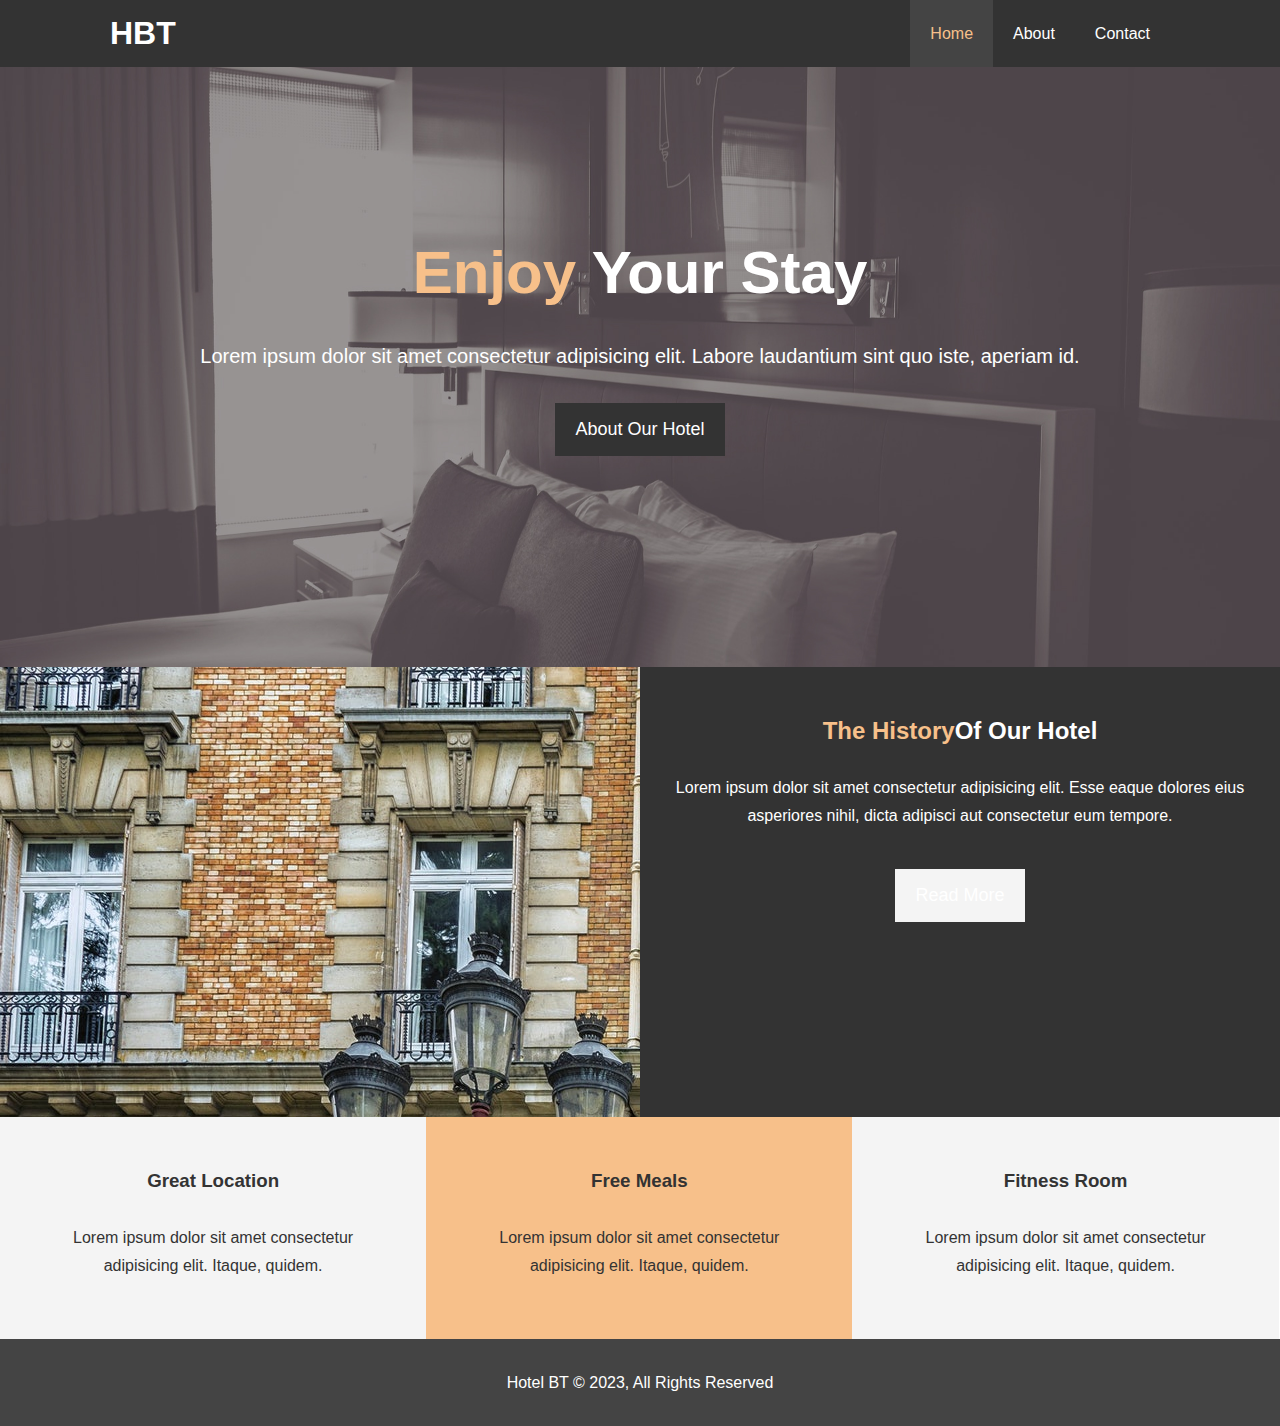
<file: index.html>
<!DOCTYPE html>
<html lang="en">
<head>
  <meta charset="UTF-8">
  <meta http-equiv="X-UA-Compatible" content="IE=edge">
  <meta name="viewport" content="width=device-width, initial-scale=1.0">
  <meta name="description" content="Welcome to the most extraordinary hotel in Boston Massachusetts">
  <meta name="keywords" content="hotel,boston hotel,new england hotel">
  <link rel="stylesheet" href="https://use.fontawesome.com/releases/v5.6.1/css/all.css" integrity="sha384-gfdkjb5BdAXd+lj+gudLWI+BXq4IuLW5IT+brZEZsLFm++aCMlF1V92rMkPaX4PP" crossorigin="anonymous">
  <link rel="stylesheet" href="css/style.css">
  <link rel="stylesheet" media="screen and (max-width: 768px)" href="css/mobile.css">
  <title>Hotel BT | Welcome</title>
</head>
<body>
  <header>
    <nav id="navbar">
      <div class="container">
        <h1 class="logo"><a href="index.html">HBT</a></h1>
        <ul>
          <li><a class="current" href="index.html">Home</a></li>
          <li><a href="about.html">About</a></li>
          <li><a href="contact.html">Contact</a></li>
        </ul>
      </div>
    </nav>

    <div id="showcase">
      <div class="container">
        <div class="showcase-content">
          <h1><span class="text-primary">Enjoy</span> Your Stay</h1>
          <p class="lead">Lorem ipsum dolor sit amet consectetur adipisicing elit. Labore laudantium sint quo iste, aperiam id.</p>
          <a class="btn" href="about.html">About Our Hotel</a>
        </div>
      </div>
    </div>
  </header>

  <section id="home-info" class="bg-dark">
    <div class="info-img"></div>
    <div class="info-content">
      <h2><span class="text-primary">The History</span>Of Our Hotel</h2>
      <p>
        Lorem ipsum dolor sit amet consectetur adipisicing elit. 
        Esse eaque dolores eius asperiores nihil, 
        dicta adipisci aut consectetur eum tempore.
      </p>
      <a href="about.html" class="btn btn-light">Read More</a>
    </div>
  </section>

  <section id="features">
    <div class="box bg-light" >
      <i class="fas fa-hotel fa-3x"></i>
      <h3>Great Location</h3>
      <p>Lorem ipsum dolor sit amet consectetur adipisicing elit. Itaque, quidem.</p>
    </div>
    <div class="box bg-primary">
      <i class="fas fa-utensils fa-3x"></i>
      <h3>Free Meals</h3>
      <p>Lorem ipsum dolor sit amet consectetur adipisicing elit. Itaque, quidem.</p>
    </div>
    <div class="box bg-light">
      <i class="fas fa-dumbbell fa-3x"></i>
      <h3>Fitness Room</h3>
      <p>Lorem ipsum dolor sit amet consectetur adipisicing elit. Itaque, quidem.</p>
    </div>
  </section>

  <div class="clr"></div>

  <footer id="main-footer">
    <p>Hotel BT &copy; 2023, All Rights Reserved</p>
  </footer>
</body>
</html>
</file>
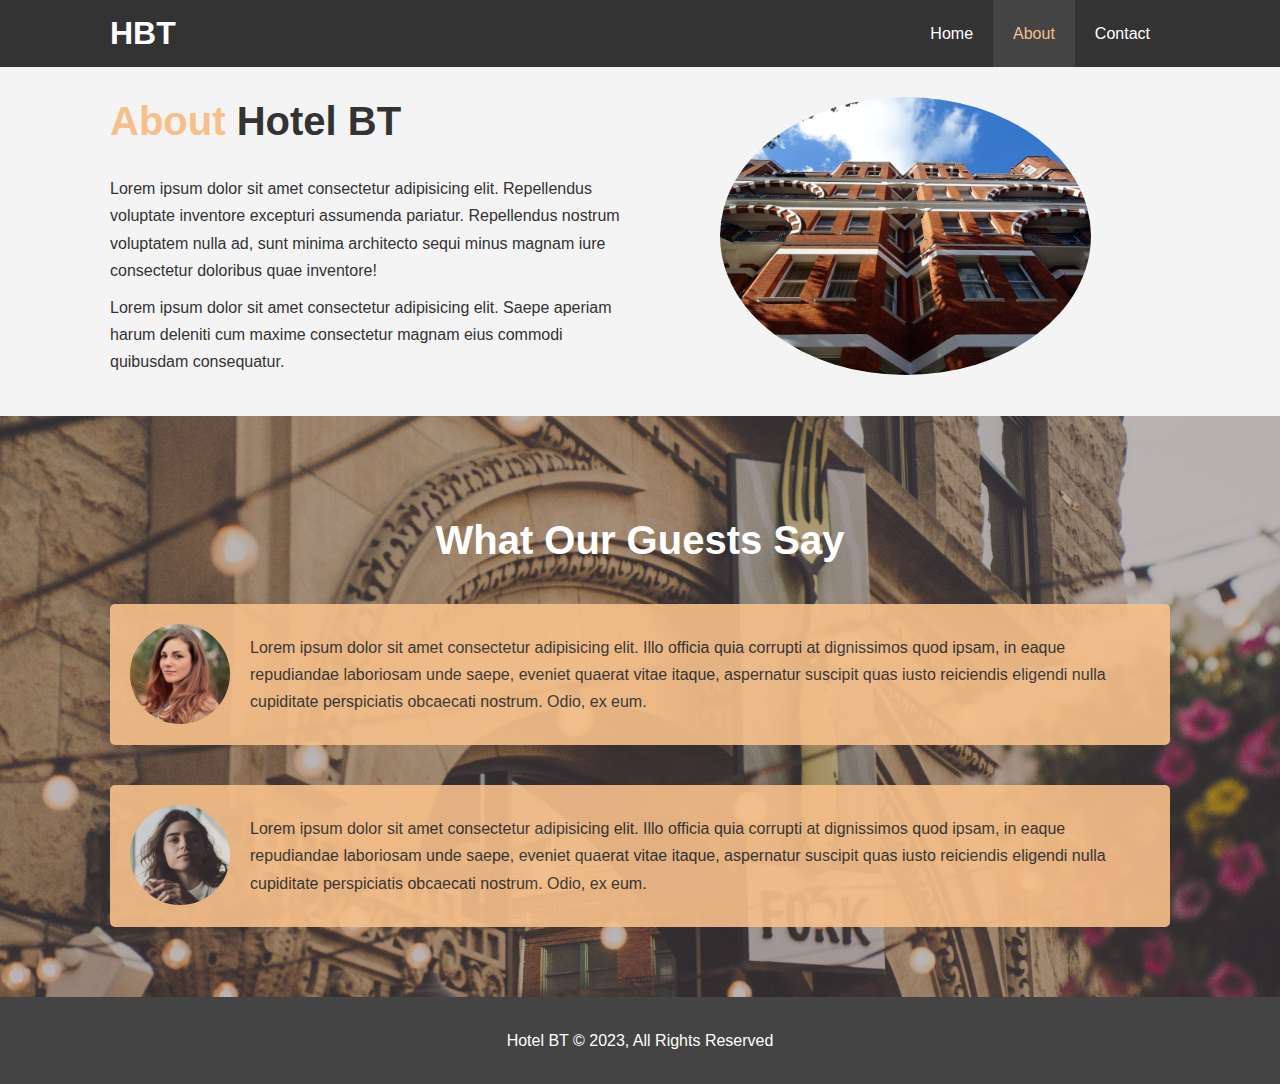
<file: about.html>
<!DOCTYPE html>
<html lang="en">
<head>
  <meta charset="UTF-8">
  <meta http-equiv="X-UA-Compatible" content="IE=edge">
  <meta name="viewport" content="width=device-width, initial-scale=1.0">
  <meta name="description" content="Welcome to the most extraordinary hotel in Boston Massachusetts">
  <meta name="keywords" content="hotel,boston hotel,new england hotel">
  <link rel="stylesheet" href="css/style.css">
  <link rel="stylesheet" media="screen and (max-width: 768px)" href="css/mobile.css">
  <title>Hotel BT | About</title>
</head>
<body>
  <header>
    <nav id="navbar">
      <div class="container">
        <h1 class="logo"><a href="index.html">HBT</a></h1>
        <ul>
          <li><a href="index.html">Home</a></li>
          <li><a class="current" href="about.html">About</a></li>
          <li><a href="contact.html">Contact</a></li>
        </ul>
      </div>
    </nav>
  </header>

  <section id="about-info" class="bg-light py-3">
    <div class="container">
      <div class="info-left">
        <h1 class="l-heading"><span class="text-primary">About</span> Hotel BT</h1>
        <p>Lorem ipsum dolor sit amet consectetur adipisicing elit. Repellendus voluptate inventore excepturi assumenda pariatur. Repellendus nostrum voluptatem nulla ad, sunt minima architecto sequi minus magnam iure consectetur doloribus quae inventore!</p>
        <p>Lorem ipsum dolor sit amet consectetur adipisicing elit. Saepe aperiam harum deleniti cum maxime consectetur magnam eius commodi quibusdam consequatur.</p>
      </div>
      <div class="info-right">
        <img src="./img/photo-2.jpg" alt="hotel">
      </div>
    </div>
  </section>

  <div class="clr"></div>

  <section id="testimonials" class="py-3">
    <div class="container">
      <h2 class="l-heading">What Our Guests Say</h2>
      <div class="testimonial bg-primary">
        <img src="./img/person-1.jpg" alt="Samantha">
        <p>Lorem ipsum dolor sit amet consectetur adipisicing elit. Illo officia quia corrupti at dignissimos quod ipsam, in eaque repudiandae laboriosam unde saepe, eveniet quaerat vitae itaque, aspernatur suscipit quas iusto reiciendis eligendi nulla cupiditate perspiciatis obcaecati nostrum. Odio, ex eum.</p>
      </div>

      <div class="testimonial bg-primary">
        <img src="./img/person-2.jpg" alt="Jane">
        <p>Lorem ipsum dolor sit amet consectetur adipisicing elit. Illo officia quia corrupti at dignissimos quod ipsam, in eaque repudiandae laboriosam unde saepe, eveniet quaerat vitae itaque, aspernatur suscipit quas iusto reiciendis eligendi nulla cupiditate perspiciatis obcaecati nostrum. Odio, ex eum.</p>
      </div>
    </div>
  </section>

  <footer id="main-footer">
    <p>Hotel BT &copy; 2023, All Rights Reserved</p>
  </footer>
</body>
</html>
</file>
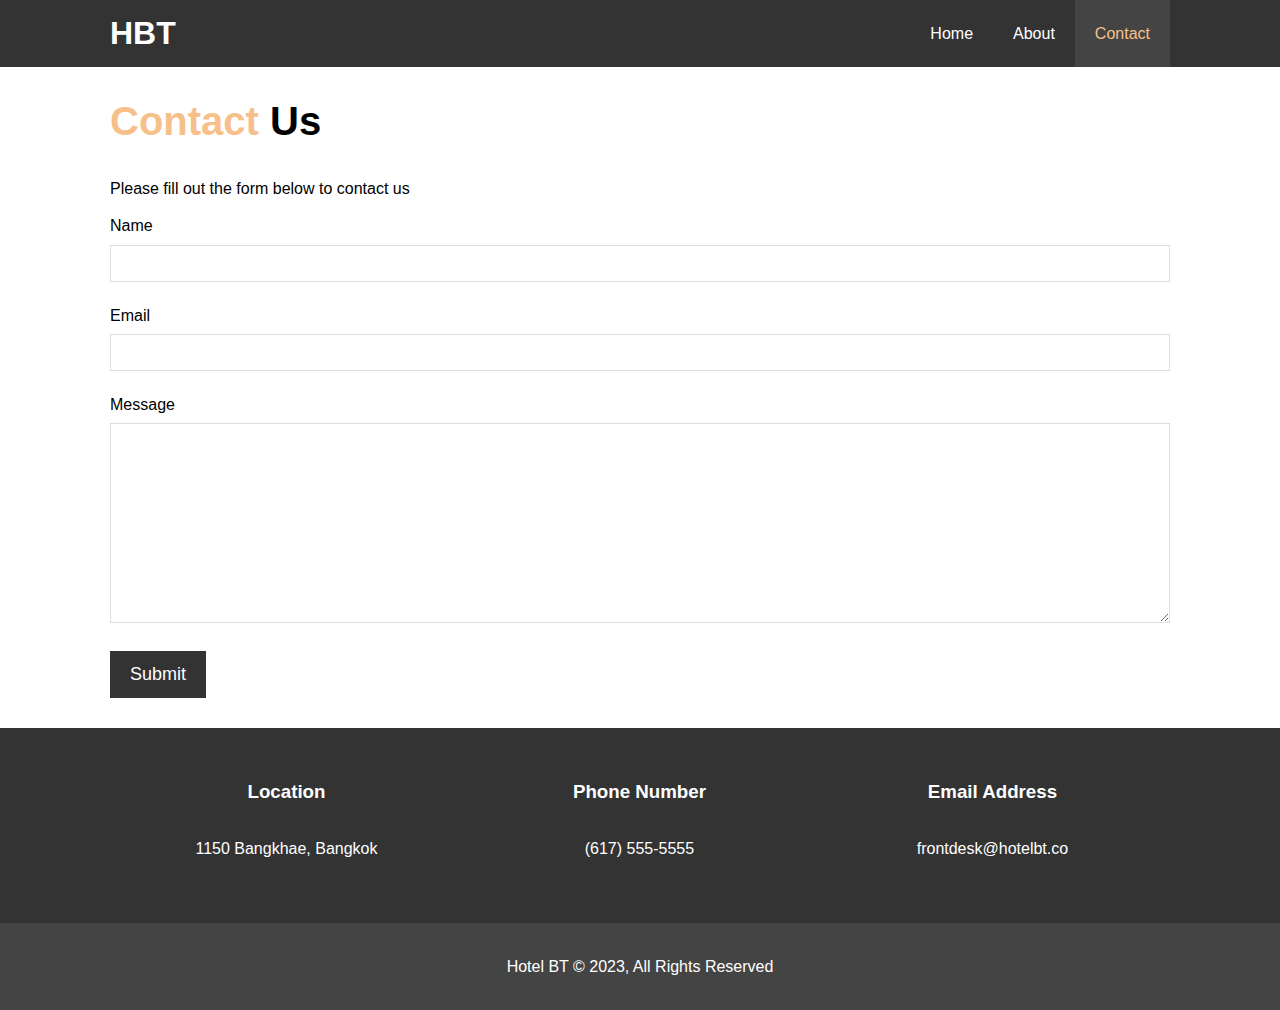
<file: contact.html>
<!DOCTYPE html>
<html lang="en">
<head>
  <meta charset="UTF-8">
  <meta http-equiv="X-UA-Compatible" content="IE=edge">
  <meta name="viewport" content="width=device-width, initial-scale=1.0">
  <meta name="description" content="Welcome to the most extraordinary hotel in Boston Massachusetts">
  <meta name="keywords" content="hotel,boston hotel,new england hotel">
  <link rel="stylesheet" href="https://use.fontawesome.com/releases/v5.6.1/css/all.css" integrity="sha384-gfdkjb5BdAXd+lj+gudLWI+BXq4IuLW5IT+brZEZsLFm++aCMlF1V92rMkPaX4PP" crossorigin="anonymous">
  <link rel="stylesheet" href="css/style.css">
  <link rel="stylesheet" media="screen and (max-width: 768px)" href="css/mobile.css">
  <title>Hotel BT | Contact</title>
</head>
<body>
  <header>
    <nav id="navbar">
      <div class="container">
        <h1 class="logo"><a href="index.html">HBT</a></h1>
        <ul>
          <li><a href="index.html">Home</a></li>
          <li><a href="about.html">About</a></li>
          <li><a class="current" href="contact.html">Contact</a></li>
        </ul>
      </div>
    </nav>
  </header>

  <section id="contact-form" class="py-3">
    <div class="container">
      <h1 class="l-heading"><span class="text-primary">Contact</span> Us</h1>
      <p>Please fill out the form below to contact us</p>
      <form name="contact" method="post" data-netlify="true">
        <div class="form-group">
          <label for="name">Name</label>
          <input type="text" name="name" id="name">
        </div>
        <div class="form-group">
          <label for="email">Email</label>
          <input type="email" name="email" id="email">
        </div>
        <div class="form-group">
          <label for="message">Message</label>
          <textarea name="message" id="message"></textarea>
        </div>
        <button type="submit" class="btn">Submit</button>
      </form>
    </div>
  </section>

  <section id="contact-info" class="bg-dark">
    <div class="container">
      <div class="box" >
        <i class="fas fa-hotel fa-3x"></i>
        <h3>Location</h3>
        <p>1150 Bangkhae, Bangkok</p>
      </div>
      <div class="box">
        <i class="fas fa-phone fa-3x"></i>
        <h3>Phone Number</h3>
        <p>(617) 555-5555</p>
      </div>
      <div class="box">
        <i class="fas fa-envelope fa-3x"></i>
        <h3>Email Address</h3>
        <p>frontdesk@hotelbt.co</p>
      </div>
    </div>
  </section>

  <footer id="main-footer">
    <p>Hotel BT &copy; 2023, All Rights Reserved</p>
  </footer>
</body>
</html>
</file>
<file: css/mobile.css>
#navbar .logo {
  float: none;
  text-align: center;
}

#navbar ul, 
#navbar ul li {
  float: none;
}

#navbar ul li a {
  padding: 5px;
  border-bottom: #444 dotted 1px;
}

/* Showcase */
#showcase {
  height: 100%;
}

#showcase .showcase-content {
  padding-top: 70px;
  padding-bottom: 30px;
}

/* Home Info */
#home-info {
  height: 550px;
}

#home-info .info-img {
  display: none;
}

#home-info .info-content {
  float: none;
  width: 100%;
}

/* Boxes */
.box {
  float: none;
  width: 100%;
}

/* About */
#about-info .info-right, 
#about-info .info-left {
  float: none;
  width: 100%;
}

#about-info .info-right {
  margin-top: 30px;
}

.l-heading {
  text-align: center;
}

/* Contact */
#contact-info .box {
  border-bottom: #444 dotted 1px;
}
</file>
<file: css/style.css>
/* Reset */
* {
  margin: 0;
  padding: 0;
  box-sizing: border-box;
}

/* Main Styling */
html,body {
  font-family: 'Segoe UI', Tahoma, Geneva, Verdana, sans-serif;
  line-height: 1.7em;
}

a {
  color: #333;
  text-decoration: none;
}

h1, h2, h3 {
  padding-bottom: 20px;
}

p {
  margin: 10px 0;
}

/* Utility Classes */
.container {
  margin: auto;
  max-width: 1100px;
  overflow: auto;
  padding: 0 20px;
}

.text-primary {
  color: #f7c08a;
}

.lead {
  font-size: 20px;
}

.btn {
  display: inline-block;
  font-size: 18px;
  color: #fff;
  background: #333;
  padding: 13px 20px;
  border: none;
  cursor: pointer;
}

.btn:hover {
  background: #f7c08a;
  color: #333;
}

.btn-light {
  background: #f4f4f4;
  color: #fff;
}

.bg-dark {
  background: #333;
  color: #fff;
}

.bg-light {
  background: #f4f4f4;
  color: #333;
}

.bg-primary {
  color: #333;
  background: #f7c08a;
}

.clr {
  clear: both;
}

.l-heading {
  font-size: 40px;
  line-height: 1.2;
}

/* Padding */
.py-1 { padding: 10px 0; }
.py-2 { padding: 20px 0; }
.py-3 { padding: 30px 0; }

/* Navbar */
#navbar {
  background: #333;
  color: #fff;
  overflow: auto;
}

#navbar a {
  color: #fff;
}

#navbar .logo {
  float: left;
  padding-top: 20px;
}

#navbar ul {
  list-style: none;
  float: right;
}

#navbar ul li {
  float: left;
}

#navbar ul li a {
  display: block;
  padding: 20px;
  text-align: center;
}

#navbar ul li a:hover, 
#navbar ul li a.current {
  background: #444;
  color: #f7c08a;
}

/* Showcase */
#showcase {
  background: url('../img/showcase.jpg') no-repeat center center/cover;
  height: 600px;
}

#showcase .showcase-content {
  color: #fff;
  text-align: center;
  padding-top: 170px;
}

#showcase .showcase-content h1 {
  font-size: 60px;
  line-height: 1.2em;
}

#showcase .showcase-content p {
  padding-bottom: 20px;
  line-height: 1.7em;
}

/* Home Info */
#home-info {
  height: 450px;
}

#home-info .info-img {
  float: left;
  width: 50%;
  background: url(../img/photo-1.jpg) no-repeat;
  min-height: 100%;
}

#home-info .info-content {
  float: right;
  width: 50%;
  height: 100%;
  text-align: center;
  padding: 50px 30px;
  overflow: hidden;
}

#home-info .info-content p {
  padding-bottom: 30px;
}

/* Features */
.box {
  float: left;
  width: 33.3%;
  padding: 50px;
  text-align: center;
}

.box i {
  margin-bottom: 10px;
}

/* About Info */
#about-info .info-right {
  float: right;
  width: 50%;
  min-height: 100%;
}

#about-info .info-right img {
  display: block;
  /* must be block to adjust margin */
  margin: auto;
  width: 70%;
  border-radius: 50%;
}

#about-info .info-left {
  float: left;
  width: 50%;
  min-height: 100%;
}

/* Testimonials */
#testimonials {
  height: 100%;
  background: url('../img/test-bg.jpg') no-repeat center center/cover;
  padding-top: 100px;
}

#testimonials h2 {
  color: #fff;
  text-align: center;
  padding-bottom: 40px;
}

#testimonials .testimonial {
  padding: 20px;
  margin-bottom: 40px;
  border-radius: 5px;
  opacity: 0.9;
}

#testimonials .testimonial img {
  width: 100px;
  float: left;
  margin-right: 20px;
  border-radius: 50%;
}

/* Contact Form */
#contact-form .form-group {
  margin-bottom: 20px;
}

#contact-form label {
  display: block;
  margin-bottom: 5px;
}

#contact-form input, 
#contact-form textarea {
  width: 100%;
  padding: 10px;
  border: 1px #ddd solid;
}

#contact-form textarea {
  height: 200px;
}

#contact-form input:focus, 
#contact-form textarea:focus {
  outline: none;
  border-color: #f7c08a;
}

/* Footer */
#main-footer {
  text-align: center;
  background: #444;
  color: #fff;
  padding: 20px;
}
</file>
